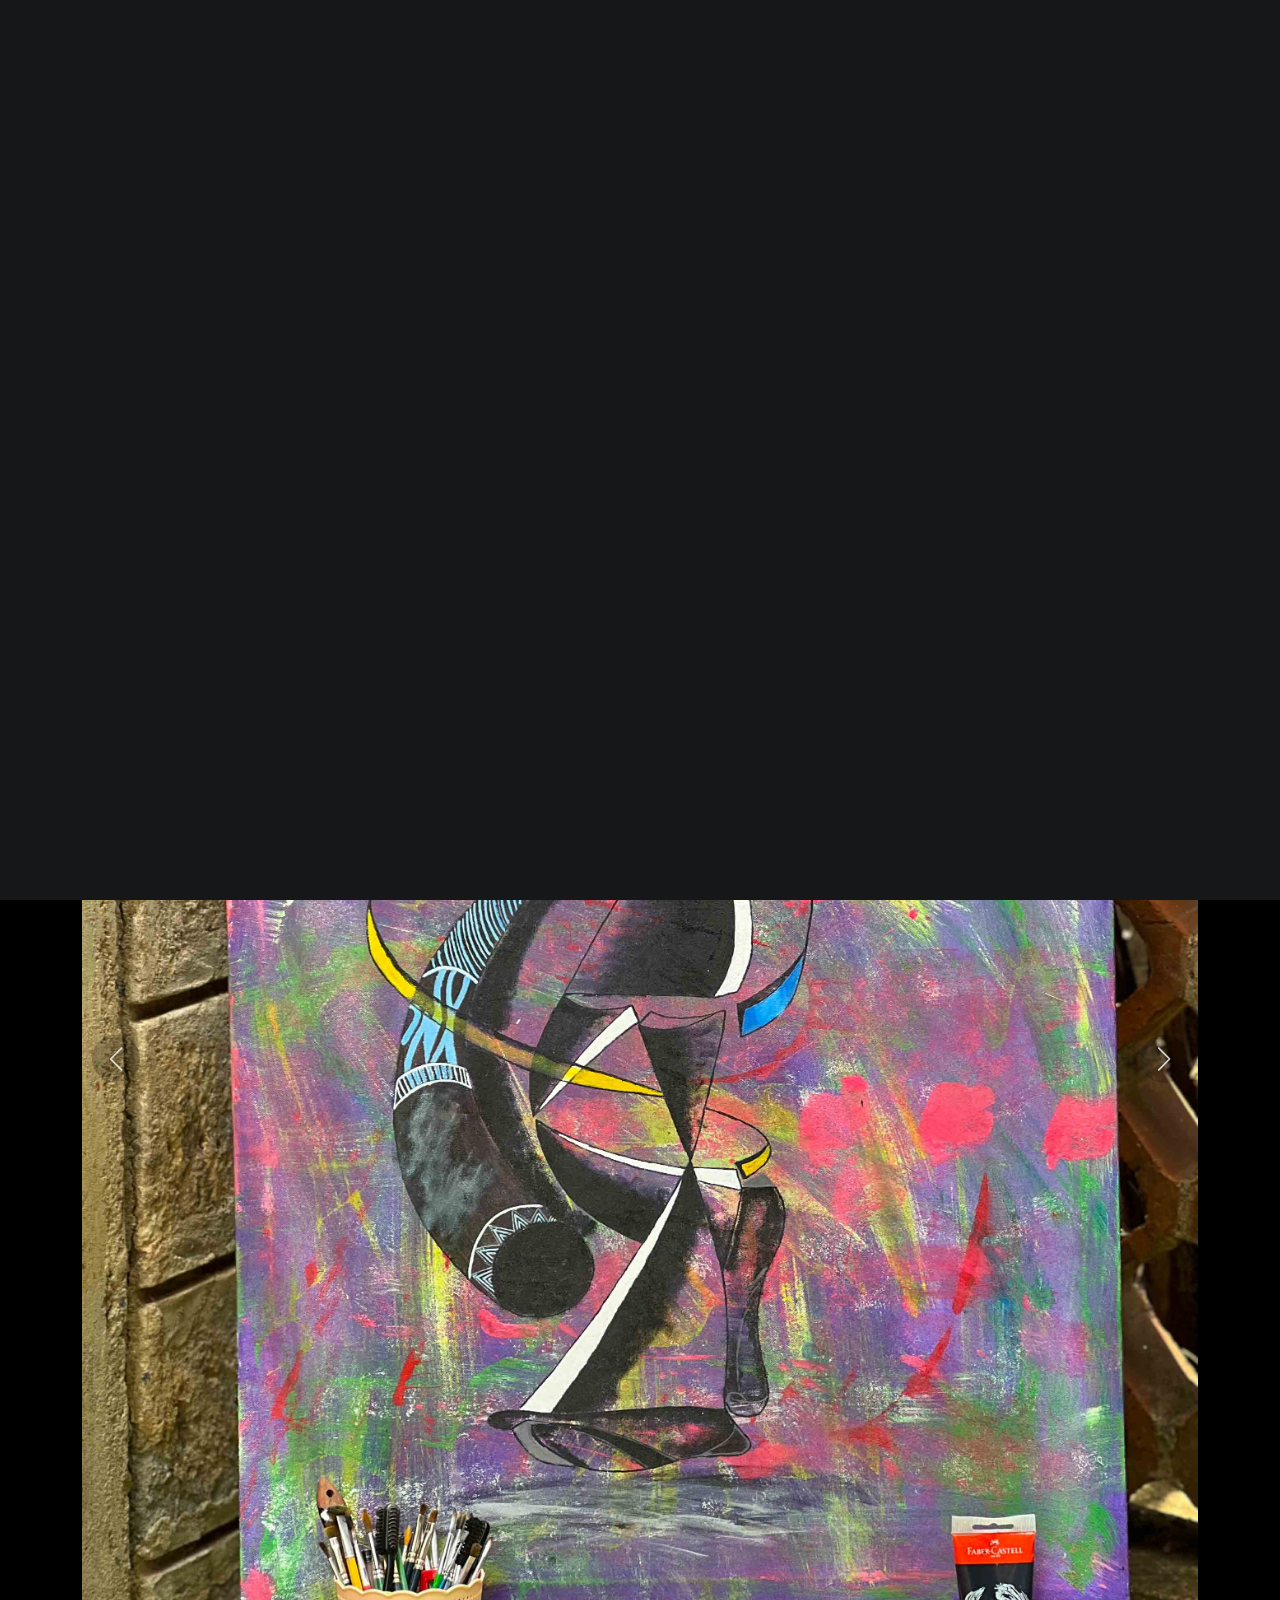
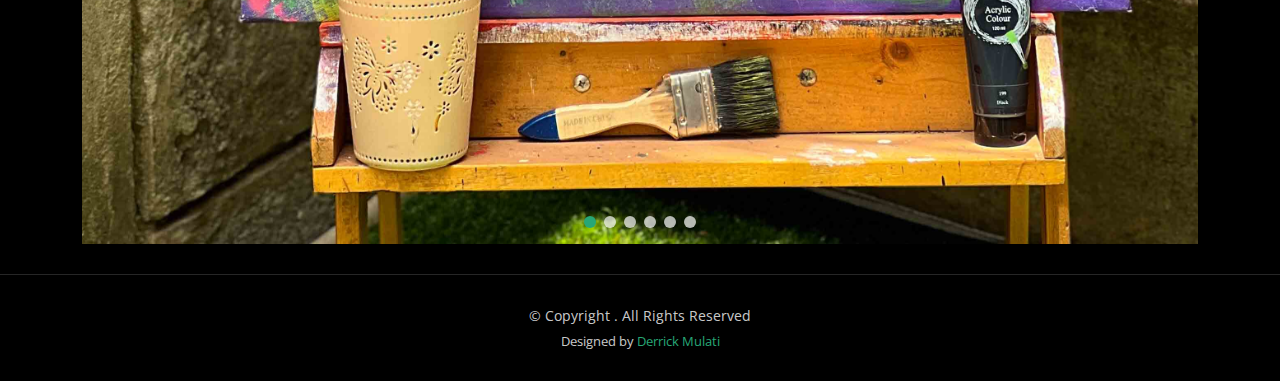
<file: gallery-single.html>
<!DOCTYPE html>
<html lang="en">

<head>
  <meta charset="utf-8">
  <meta content="width=device-width, initial-scale=1.0" name="viewport">

  <title>SteveArts - Gallery Single</title>
  <meta content="" name="description">
  <meta content="" name="keywords">

  <!-- Favicons -->
  <link href="assets/img/favicon.png" rel="icon">
  <link href="assets/img/apple-touch-icon.png" rel="apple-touch-icon">

  <!-- Google Fonts -->
  <link rel="preconnect" href="https://fonts.googleapis.com">
  <link rel="preconnect" href="https://fonts.gstatic.com" crossorigin>
  <link href="https://fonts.googleapis.com/css2?family=Open+Sans:ital,wght@0,300;0,400;0,500;0,600;0,700;1,300;1,400;1,600;1,700&family=Inter:ital,wght@0,300;0,400;0,500;0,600;0,700;1,300;1,400;1,500;1,600;1,700&family=Cardo:ital,wght@0,400;0,700;1,400&display=swap" rel="stylesheet">

  <!-- Vendor CSS Files -->
  <link href="assets/vendor/bootstrap/css/bootstrap.min.css" rel="stylesheet">
  <link href="assets/vendor/bootstrap-icons/bootstrap-icons.css" rel="stylesheet">
  <link href="assets/vendor/swiper/swiper-bundle.min.css" rel="stylesheet">
  <link href="assets/vendor/glightbox/css/glightbox.min.css" rel="stylesheet">
  <link href="assets/vendor/aos/aos.css" rel="stylesheet">

  <!-- Template Main CSS File -->
  <link href="assets/css/main.css" rel="stylesheet">

  <!-- =======================================================
  * Template Name: PhotoFolio
  * Updated: Jul 27 2023 with Bootstrap v5.3.1
  * Template URL: https://bootstrapmade.com/photofolio-bootstrap-photography-website-template/
  * Author: BootstrapMade.com
  * License: https://bootstrapmade.com/license/
  ======================================================== -->
</head>

<body>

  <!-- ======= Header ======= -->
  <header id="header" class="header d-flex align-items-center fixed-top">
    <div class="container-fluid d-flex align-items-center justify-content-between">

      <a href="index.html" class="logo d-flex align-items-center  me-auto me-lg-0">     
        <img src="assets/img/logo.png" alt="">
       
         <h1>SteveArts</h1>
       </a>

      <nav id="navbar" class="navbar">
        <ul>
          <li><a href="index.html">Home</a></li>
          <li><a href="about.html">About</a></li>
          <li class="dropdown"><a href="#"><span>Gallery</span> <i class="bi bi-chevron-down dropdown-indicator"></i></a>
            <ul>
              <li><a href="gallery.html">Nature</a></li>
              <li><a href="gallery.html">Abstract</a></li>
              <li><a href="gallery.html">Landscape</a></li>
              <li><a href="gallery.html">Potraits</a></li>
            </ul>
          </li>
          <li><a href="services.html">Services</a></li>
          <li><a href="contact.html">Contact</a></li>
        </ul>
      </nav><!-- .navbar -->

      <div class="header-social-links">        
        <a href="https://www.instagram.com/steavane_steve/" class="instagram"><i class="bi bi-instagram"></i></a>
      </div>
      <i class="mobile-nav-toggle mobile-nav-show bi bi-list"></i>
      <i class="mobile-nav-toggle mobile-nav-hide d-none bi bi-x"></i>

    </div>
  </header><!-- End Header -->

  <main id="main" data-aos="fade" data-aos-delay="1500">

    <!-- ======= End Page Header ======= -->
    <div class="page-header d-flex align-items-center">
      <div class="container position-relative">
        <div class="row d-flex justify-content-center">
          <div class="col-lg-6 text-center">
            <h2>Gallery Single</h2>
          </div>
        </div>
      </div>
    </div><!-- End Page Header -->

    <!-- ======= Gallery Single Section ======= -->
    <section id="gallery-single" class="gallery-single">
      <div class="container">

        <div class="position-relative h-100">
          <div class="slides-1 portfolio-details-slider swiper">
            <div class="swiper-wrapper align-items-center">

              <div class="swiper-slide">
                <img src="assets/img/gallery/gallery-8.jpg" alt="">
              </div>
              <div class="swiper-slide">
                <img src="assets/img/gallery/gallery-9.jpg" alt="">
              </div>
              <div class="swiper-slide">
                <img src="assets/img/gallery/gallery-10.jpg" alt="">
              </div>
              <div class="swiper-slide">
                <img src="assets/img/gallery/gallery-11.jpg" alt="">
              </div>
              <div class="swiper-slide">
                <img src="assets/img/gallery/gallery-12.jpg" alt="">
              </div>
              <div class="swiper-slide">
                <img src="assets/img/gallery/gallery-13.jpg" alt="">
              </div>

            </div>
            <div class="swiper-pagination"></div>
          </div>
          <div class="swiper-button-prev"></div>
          <div class="swiper-button-next"></div>

        </div>

        

      </div>
    </section><!-- End Gallery Single Section -->

  </main><!-- End #main -->

  <!-- ======= Footer ======= -->
  <footer id="footer" class="footer">
    <div class="container">
      <div class="copyright">
        &copy; Copyright <strong><span></span></strong>. All Rights Reserved
      </div>
      <div class="credits">
        <!-- All the links in the footer should remain intact. -->
        <!-- You can delete the links only if you purchased the pro version. -->
        <!-- Licensing information: https://bootstrapmade.com/license/ -->
        <!-- Purchase the pro version with working PHP/AJAX contact form: https://bootstrapmade.com/photofolio-bootstrap-photography-website-template/ -->
        Designed by <a href="https://logicosolutions.co.ke/">Derrick Mulati</a>
      </div>
    </div>
  </footer><!-- End Footer -->

  <a href="#" class="scroll-top d-flex align-items-center justify-content-center"><i class="bi bi-arrow-up-short"></i></a>

  <div id="preloader">
    <div class="line"></div>
  </div>

  <!-- Vendor JS Files -->
  <script src="assets/vendor/bootstrap/js/bootstrap.bundle.min.js"></script>
  <script src="assets/vendor/swiper/swiper-bundle.min.js"></script>
  <script src="assets/vendor/glightbox/js/glightbox.min.js"></script>
  <script src="assets/vendor/aos/aos.js"></script>
  <script src="assets/vendor/php-email-form/validate.js"></script>

  <!-- Template Main JS File -->
  <script src="assets/js/main.js"></script>

</body>

</html>
</file>
<file: assets/css/main.css>
/* Fonts */
:root {
  --font-default: "Open Sans", system-ui, -apple-system, "Segoe UI", Roboto, "Helvetica Neue", Arial, "Noto Sans", "Liberation Sans", sans-serif, "Apple Color Emoji", "Segoe UI Emoji", "Segoe UI Symbol", "Noto Color Emoji";
  --font-primary: "Inter", sans-serif;
  --font-secondary: "Cardo", sans-serif;
}

/* Colors */
:root {
  --color-default: #fafafa;
  --color-primary: #27a776;
  --color-secondary: #161718;
}

/* Smooth scroll behavior */
:root {
  scroll-behavior: smooth;
}

/*--------------------------------------------------------------
# General
--------------------------------------------------------------*/
body {
  font-family: var(--font-default);
  color: var(--color-default);
  background-color: #000;
}


a {
  color: var(--color-primary);
  text-decoration: none;
}

a:hover {
  color: #32cf93;
  text-decoration: none;
}

h1,
h2,
h3,
h4,
h5,
h6 {
  font-family: var(--font-primary);
}

/*--------------------------------------------------------------
# Sections & Section Header
--------------------------------------------------------------*/
.section-header {
  padding-bottom: 40px;
}

.section-header h2 {
  font-size: 14px;
  font-weight: 500;
  padding: 0;
  line-height: 1px;
  margin: 0 0 5px 0;
  letter-spacing: 2px;
  text-transform: uppercase;
  color: rgba(255, 255, 255, 0.6);
  font-family: var(--font-primary);
}

.section-header h2::after {
  content: "";
  width: 120px;
  height: 1px;
  display: inline-block;
  background: #5bd9a9;
  margin: 4px 10px;
}

.section-header p {
  margin: 0;
  margin: 0;
  font-size: 36px;
  font-weight: 700;
  font-family: var(--font-secondary);
  color: #fff;
}

/*--------------------------------------------------------------
# Page Header
--------------------------------------------------------------*/
.page-header {
  padding: 120px 0 60px 0;
  min-height: 30vh;
  position: relative;
}

.page-header h2 {
  font-size: 56px;
  font-weight: 500;
  color: #fff;
  font-family: var(--font-secondary);
}

@media (max-width: 768px) {
  .page-header h2 {
    font-size: 36px;
  }
}

.page-header p {
  color: rgba(255, 255, 255, 0.8);
}

.page-header .cta-btn {
  font-family: var(--font-primary);
  font-weight: 400;
  font-size: 14px;
  display: inline-block;
  padding: 12px 40px;
  border-radius: 4px;
  letter-spacing: 1px;
  text-transform: uppercase;
  transition: 0.3s;
  color: #fff;
  background: var(--color-primary);
}

.page-header .cta-btn:hover {
  background: #2cbc85;
}

/*--------------------------------------------------------------
# Scroll top button
--------------------------------------------------------------*/
.scroll-top {
  position: fixed;
  visibility: hidden;
  opacity: 0;
  right: 15px;
  bottom: -15px;
  z-index: 99999;
  background: var(--color-primary);
  width: 44px;
  height: 44px;
  border-radius: 50px;
  transition: all 0.4s;
}

.scroll-top i {
  font-size: 24px;
  color: #fff;
  line-height: 0;
}

.scroll-top:hover {
  background: rgba(39, 167, 118, 0.8);
  color: #fff;
}

.scroll-top.active {
  visibility: visible;
  opacity: 1;
  bottom: 15px;
}

/*--------------------------------------------------------------
# Preloader
--------------------------------------------------------------*/
#preloader {
  display: flex;
  position: fixed;
  inset: 0;
  width: 100%;
  height: 100vh;
  z-index: 99999;
}

#preloader:before,
#preloader:after {
  content: "";
  background-color: var(--color-secondary);
  position: absolute;
  inset: 0;
  width: 50%;
  height: 100%;
  transition: all 0.3s ease 0s;
  z-index: -1;
}

#preloader:after {
  left: auto;
  right: 0;
}

#preloader .line {
  position: relative;
  overflow: hidden;
  margin: auto;
  width: 1px;
  height: 280px;
  transition: all 0.8s ease 0s;
}

#preloader .line:before {
  content: "";
  position: absolute;
  background-color: #fff;
  left: 0;
  top: 50%;
  width: 1px;
  height: 0%;
  transform: translateY(-50%);
  animation: lineincrease 1000ms ease-in-out 0s forwards;
}

#preloader .line:after {
  content: "";
  position: absolute;
  background-color: #999;
  left: 0;
  top: 0;
  width: 1px;
  height: 100%;
  transform: translateY(-100%);
  animation: linemove 1200ms linear 0s infinite;
  animation-delay: 2000ms;
}

#preloader.loaded .line {
  opacity: 0;
  height: 100% !important;
}

#preloader.loaded .line:after {
  opacity: 0;
}

#preloader.loaded:before,
#preloader.loaded:after {
  animation: preloaderfinish 300ms ease-in-out 500ms forwards;
}

@keyframes lineincrease {
  0% {
    height: 0%;
  }

  100% {
    height: 100%;
  }
}

@keyframes linemove {
  0% {
    transform: translateY(200%);
  }

  100% {
    transform: translateY(-100%);
  }
}

@keyframes preloaderfinish {
  0% {
    width: 5 0%;
  }

  100% {
    width: 0%;
  }
}

/*--------------------------------------------------------------
# Header
--------------------------------------------------------------*/
.header {
  transition: all 0.5s;
  z-index: 997;
  padding: 30px 0;
  background-color: #000;
}

.header .logo {
  transition: 0.3s;
}

.header .logo img {
  max-height: 40px;
  margin-right: 8px;
}

.header .logo h1 {
  font-size: 32px;
  margin: 0;
  font-weight: 400;
  color: #fff;
  font-family: var(--font-secondary);
}

.header .logo i {
  font-size: 32px;
  margin-right: 8px;
  line-height: 0;
}

@media (max-width: 575px) {
  .header .logo h1 {
    font-size: 26px;
  }

  .header .logo i {
    font-size: 24px;
  }
}

.header .header-social-links {
  padding-right: 15px;
}

.header .header-social-links a {
  color: rgba(255, 255, 255, 0.5);
  padding-left: 15px;
  display: inline-block;
  line-height: 0px;
  transition: 0.3s;
  font-size: 16px;
}

.header .header-social-links a:hover {
  color: #fff;
}

@media (max-width: 575px) {
  .header .header-social-links a {
    padding-left: 5px;
  }
}

/*--------------------------------------------------------------
# Desktop Navigation
--------------------------------------------------------------*/
@media (min-width: 1280px) {
  .navbar {
    padding: 0;
  }

  .navbar ul {
    margin: 0;
    padding: 0;
    display: flex;
    list-style: none;
    align-items: center;
  }

  .navbar li {
    position: relative;
  }

  .navbar a,
  .navbar a:focus {
    display: flex;
    align-items: center;
    justify-content: space-between;
    padding: 10px 0 10px 30px;
    font-family: var(--font-primary);
    text-transform: uppercase;
    letter-spacing: 1px;
    font-size: 13px;
    font-weight: 400;
    color: rgba(255, 255, 255, 0.5);
    white-space: nowrap;
    transition: 0.3s;
  }

  .navbar a i,
  .navbar a:focus i {
    font-size: 12px;
    line-height: 0;
    margin-left: 5px;
  }

  .navbar a:hover,
  .navbar .active,
  .navbar .active:focus,
  .navbar li:hover>a {
    color: #fff;
  }

  .navbar .dropdown ul {
    display: block;
    position: absolute;
    left: 14px;
    top: calc(100% + 30px);
    margin: 0;
    padding: 10px 0;
    z-index: 99;
    opacity: 0;
    visibility: hidden;
    background: var(--color-secondary);
    transition: 0.3s;
    border-radius: 4px;
  }

  .navbar .dropdown ul li {
    min-width: 200px;
  }

  .navbar .dropdown ul a {
    padding: 10px 20px;
    font-size: 15px;
    text-transform: none;
    font-weight: 400;
  }

  .navbar .dropdown ul a i {
    font-size: 12px;
  }

  .navbar .dropdown ul a:hover,
  .navbar .dropdown ul .active:hover,
  .navbar .dropdown ul li:hover>a {
    color: #fff;
  }

  .navbar .dropdown:hover>ul {
    opacity: 1;
    top: 100%;
    visibility: visible;
  }

  .navbar .dropdown .dropdown ul {
    top: 0;
    left: calc(100% - 30px);
    visibility: hidden;
  }

  .navbar .dropdown .dropdown:hover>ul {
    opacity: 1;
    top: 0;
    left: 100%;
    visibility: visible;
  }
}

@media (min-width: 1280px) and (max-width: 1366px) {
  .navbar .dropdown .dropdown ul {
    left: -90%;
  }

  .navbar .dropdown .dropdown:hover>ul {
    left: -100%;
  }
}

@media (min-width: 1280px) {

  .mobile-nav-show,
  .mobile-nav-hide {
    display: none;
  }
}

/*--------------------------------------------------------------
# Mobile Navigation
--------------------------------------------------------------*/
@media (max-width: 1279px) {
  .navbar {
    position: fixed;
    top: 0;
    right: -100%;
    width: 100%;
    max-width: 400px;
    bottom: 0;
    transition: 0.3s;
    z-index: 9997;
  }

  .navbar ul {
    position: absolute;
    inset: 0;
    padding: 50px 0 10px 0;
    margin: 0;
    background: rgba(0, 0, 0, 0.9);
    overflow-y: auto;
    transition: 0.3s;
    z-index: 9998;
  }

  .navbar a,
  .navbar a:focus {
    display: flex;
    align-items: center;
    justify-content: space-between;
    padding: 10px 20px;
    font-family: var(--font-primary);
    font-size: 13px;
    text-transform: uppercase;
    font-weight: 400;
    color: rgba(255, 255, 255, 0.5);
    letter-spacing: 1px;
    white-space: nowrap;
    transition: 0.3s;
  }

  .navbar a i,
  .navbar a:focus i {
    font-size: 12px;
    line-height: 0;
    margin-left: 5px;
  }

  .navbar a:hover,
  .navbar .active,
  .navbar .active:focus,
  .navbar li:hover>a {
    color: #fff;
  }

  .navbar .dropdown ul,
  .navbar .dropdown .dropdown ul {
    position: static;
    display: none;
    padding: 10px 0;
    margin: 10px 20px;
    transition: all 0.5s ease-in-out;
    border: 1px solid black;
  }

  .navbar .dropdown>.dropdown-active,
  .navbar .dropdown .dropdown>.dropdown-active {
    display: block;
  }

  .mobile-nav-show {
    color: #fff;
    font-size: 28px;
    cursor: pointer;
    line-height: 0;
    transition: 0.5s;
    z-index: 9999;
    margin: 0 10px 0 10px;
  }

  .mobile-nav-hide {
    color: #fff;
    font-size: 32px;
    cursor: pointer;
    line-height: 0;
    transition: 0.5s;
    position: fixed;
    right: 20px;
    top: 20px;
    z-index: 9999;
  }

  .mobile-nav-active {
    overflow: hidden;
  }

  .mobile-nav-active .navbar {
    right: 0;
  }

  .mobile-nav-active .navbar:before {
    content: "";
    position: fixed;
    inset: 0;
    background: rgba(22, 23, 24, 0.8);
    z-index: 9996;
  }
}

/*--------------------------------------------------------------
# About Section
--------------------------------------------------------------*/
.about .content h2 {
  font-weight: 700;
  font-size: 24px;
  color: var(--color-primary);
}

.about .content ul {
  list-style: none;
  padding: 0;
}

.about .content ul li {
  margin-bottom: 20px;
  display: flex;
  align-items: center;
}

.about .content ul strong {
  margin-right: 10px;
}

.about .content ul i {
  font-size: 16px;
  margin-right: 5px;
  color: var(--color-primary);
  line-height: 0;
}

/*--------------------------------------------------------------
# Testimonials Section
--------------------------------------------------------------*/
.testimonials {
  margin-top: 80px;
}

.testimonials .testimonial-item {
  box-sizing: content-box;
  padding: 30px;
  margin: 40px 30px;
  background: var(--color-secondary);
  min-height: 320px;
  display: flex;
  flex-direction: column;
  text-align: center;
  transition: 0.3s;
}

.testimonials .testimonial-item .stars {
  margin-bottom: 15px;
}

.testimonials .testimonial-item .stars i {
  color: #ffc107;
  margin: 0 1px;
}

.testimonials .testimonial-item .testimonial-img {
  width: 90px;
  border-radius: 50%;
  border: 5px solid #474a4d;
  margin: 0 auto;
}

.testimonials .testimonial-item h3 {
  font-size: 18px;
  font-weight: bold;
  margin: 10px 0 5px 0;
  color: #fff;
}

.testimonials .testimonial-item h4 {
  font-size: 14px;
  color: rgba(255, 255, 255, 0.5);
  margin: 0;
}

.testimonials .testimonial-item p {
  font-style: italic;
  margin: 0 auto 15px auto;
}

.testimonials .swiper-pagination {
  margin-top: 20px;
  position: relative;
}

.testimonials .swiper-pagination .swiper-pagination-bullet {
  width: 12px;
  height: 12px;
  background-color: rgba(255, 255, 255, 0.2);
  opacity: 1;
}

.testimonials .swiper-pagination .swiper-pagination-bullet-active {
  background-color: rgba(255, 255, 255, 0.5);
}

.testimonials .swiper-slide {
  opacity: 0.3;
}

@media (max-width: 1199px) {
  .testimonials .swiper-slide-active {
    opacity: 1;
  }

  .testimonials .swiper-pagination {
    margin-top: 0;
  }

  .testimonials .testimonial-item {
    margin: 40px 20px;
  }
}

@media (min-width: 1200px) {
  .testimonials .swiper-slide-next {
    opacity: 1;
    transform: scale(1.12);
  }
}

/*--------------------------------------------------------------
# Pricing Section
--------------------------------------------------------------*/
.gallery {
  margin-top: 40px;
}

.gallery .gallery-item {
  position: relative;
  overflow: hidden;
  border-radius: 10px;
}

.gallery .gallery-item img {
  transition: 0.3s;
}

.gallery .gallery-links {
  position: absolute;
  inset: 0;
  opacity: 0;
  transition: all ease-in-out 0.3s;
  background: rgba(0, 0, 0, 0.6);
  z-index: 3;
}

.gallery .gallery-links .preview-link,
.gallery .gallery-links .details-link {
  font-size: 20px;
  color: rgba(255, 255, 255, 0.5);
  transition: 0.3s;
  line-height: 1.2;
  margin: 30px 8px 0 8px;
}

.gallery .gallery-links .preview-link:hover,
.gallery .gallery-links .details-link:hover {
  color: #fff;
}

.gallery .gallery-links .details-link {
  font-size: 30px;
  line-height: 0;
}

.gallery .gallery-item:hover .gallery-links {
  opacity: 1;
}

.gallery .gallery-item:hover .preview-link,
.gallery .gallery-item:hover .details-link {
  margin-top: 0;
}

.gallery .gallery-item:hover img {
  transform: scale(1.1);
}

.glightbox-clean .gslide-description {
  background: #222425;
}

.glightbox-clean .gslide-title {
  color: rgba(255, 255, 255, 0.8);
  margin: 0;
}

/*--------------------------------------------------------------
# Gallery Single Section
--------------------------------------------------------------*/
.gallery-single .portfolio-details-slider img {
  width: 100%;
}

.gallery-single .portfolio-details-slider .swiper-pagination .swiper-pagination-bullet {
  width: 12px;
  height: 12px;
  background-color: rgba(255, 255, 255, 0.7);
  opacity: 1;
}

.gallery-single .portfolio-details-slider .swiper-pagination .swiper-pagination-bullet-active {
  background-color: var(--color-primary);
}

.gallery-single .swiper-button-prev,
.gallery-single .swiper-button-next {
  width: 48px;
  height: 48px;
}

.gallery-single .swiper-button-prev:after,
.gallery-single .swiper-button-next:after {
  color: rgba(255, 255, 255, 0.8);
  background-color: rgba(0, 0, 0, 0.2);
  font-size: 24px;
  border-radius: 50%;
  width: 48px;
  height: 48px;
  display: flex;
  align-items: center;
  justify-content: center;
  transition: 0.3s;
}

.gallery-single .swiper-button-prev:hover:after,
.gallery-single .swiper-button-next:hover:after {
  background-color: rgba(0, 0, 0, 0.6);
}

@media (max-width: 575px) {

  .gallery-single .swiper-button-prev,
  .gallery-single .swiper-button-next {
    display: none;
  }
}

.gallery-single .portfolio-info h3 {
  font-size: 22px;
  font-weight: 700;
  margin-bottom: 20px;
  padding-bottom: 20px;
  position: relative;
  font-family: var(--font-secondary);
}

.gallery-single .portfolio-info h3:after {
  content: "";
  position: absolute;
  display: block;
  width: 50px;
  height: 3px;
  background: var(--color-primary);
  left: 0;
  bottom: 0;
}

.gallery-single .portfolio-info ul {
  list-style: none;
  padding: 0;
  font-size: 15px;
}

.gallery-single .portfolio-info ul li {
  display: flex;
  flex-direction: column;
  padding-bottom: 15px;
}

.gallery-single .portfolio-info ul strong {
  text-transform: uppercase;
  font-weight: 400;
  color: #6b7075;
  font-size: 14px;
}

.gallery-single .portfolio-info .btn-visit {
  padding: 8px 40px;
  background: var(--color-primary);
  color: #fff;
  border-radius: 50px;
  transition: 0.3s;
}

.gallery-single .portfolio-info .btn-visit:hover {
  background: #2cbc85;
}

.gallery-single .portfolio-description h2 {
  font-size: 26px;
  font-weight: 700;
  margin-bottom: 20px;
  color: #fff;
  font-family: var(--font-secondary);
}

.gallery-single .portfolio-description p {
  padding: 0;
}

.gallery-single .portfolio-description .testimonial-item {
  padding: 30px 30px 0 30px;
  position: relative;
  background: var(--color-secondary);
  height: 100%;
  margin-bottom: 50px;
}

.gallery-single .portfolio-description .testimonial-item .testimonial-img {
  width: 90px;
  border-radius: 50px;
  border: 6px solid #2e3133;
  float: left;
  margin: 0 10px 0 0;
}

.gallery-single .portfolio-description .testimonial-item h3 {
  font-size: 18px;
  font-weight: bold;
  margin: 15px 0 5px 0;
  padding-top: 20px;
}

.gallery-single .portfolio-description .testimonial-item h4 {
  font-size: 14px;
  color: rgba(255, 255, 255, 0.6);
  margin: 0;
}

.gallery-single .portfolio-description .testimonial-item .quote-icon-left,
.gallery-single .portfolio-description .testimonial-item .quote-icon-right {
  color: #5bd9a9;
  font-size: 26px;
  line-height: 0;
}

.gallery-single .portfolio-description .testimonial-item .quote-icon-left {
  display: inline-block;
  left: -5px;
  position: relative;
}

.gallery-single .portfolio-description .testimonial-item .quote-icon-right {
  display: inline-block;
  right: -5px;
  position: relative;
  top: 10px;
  transform: scale(-1, -1);
}

.gallery-single .portfolio-description .testimonial-item p {
  font-style: italic;
  margin: 0 0 15px 0 0 0;
  padding: 0;
}

/*--------------------------------------------------------------
# Services Section
--------------------------------------------------------------*/
.services .service-item {
  padding: 50px 30px;
  transition: all ease-in-out 0.4s;
  background: var(--color-secondary);
  height: 100%;
  overflow: hidden;
  z-index: 1;
}

.services .service-item:before {
  content: "";
  position: absolute;
  background: #1d1f20;
  top: -200px;
  transition: all 0.3s;
  z-index: -1;
}

.services .service-item i {
  background: var(--color-primary);
  color: #fff;
  font-size: 24px;
  transition: 0.3s;
  display: flex;
  align-items: center;
  justify-content: center;
  width: 56px;
  height: 56px;
  border-radius: 50%;
}

.services .service-item h4 {
  font-weight: 600;
  margin: 15px 0 0 0;
  transition: 0.3s;
  font-size: 20px;
}

.services .service-item h4 a {
  color: #fff;
}

.services .service-item p {
  line-height: 24px;
  font-size: 14px;
  margin: 15px 0 0 0;
}

.services .service-item:hover:before {
  background: var(--color-primary);
  right: 0;
  top: 0;
  width: 100%;
  height: 100%;
  border-radius: 0px;
}

.services .service-item:hover h4 a,
.services .service-item:hover p {
  color: #fff;
}

.services .service-item:hover i {
  background: #fff;
  color: var(--color-primary);
}

/*--------------------------------------------------------------
# Pricing Section
--------------------------------------------------------------*/
.pricing {
  margin-top: 80px;
}

.pricing .pricing-item {
  border-bottom: 1px dashed #474a4d;
  width: 100%;
  height: 100%;
  padding: 0 0 15px 0;
}

.pricing .pricing-item h3 {
  margin: 0;
  font-size: 18px;
  font-weight: 500;
  color: rgba(255, 255, 255, 0.6);
}

.pricing .pricing-item h4 {
  margin: 0;
  font-size: 16px;
}

/*--------------------------------------------------------------
# Contact Section
--------------------------------------------------------------*/
.contact .info-item+.info-item {
  margin-top: 40px;
}

.contact .info-item i {
  font-size: 20px;
  color: var(--color-primary);
  float: left;
  width: 44px;
  height: 44px;
  background: #222425;
  display: flex;
  justify-content: center;
  align-items: center;
  border-radius: 50px;
  transition: all 0.3s ease-in-out;
  margin-right: 15px;
}

.contact .info-item h4 {
  padding: 0;
  font-size: 20px;
  font-weight: 600;
  margin-bottom: 5px;
  color: rgba(255, 255, 255, 0.5);
}

.contact .info-item p {
  padding: 0;
  margin-bottom: 0;
  font-size: 14px;
  color: #fff;
}

.contact .info-item:hover i {
  background: var(--color-primary);
  color: #fff;
}

.contact .php-email-form {
  width: 100%;
}

.contact .php-email-form .form-group {
  padding-bottom: 8px;
}

.contact .php-email-form .error-message {
  display: none;
  color: #fff;
  background: #df1529;
  text-align: left;
  padding: 15px;
  font-weight: 600;
}

.contact .php-email-form .error-message br+br {
  margin-top: 25px;
}

.contact .php-email-form .sent-message {
  display: none;
  color: #fff;
  background: var(--color-primary);
  text-align: center;
  padding: 15px;
  font-weight: 600;
}

.contact .php-email-form .loading {
  display: none;
  background: var(--color-secondary);
  text-align: center;
  padding: 15px;
  color: rgba(255, 255, 255, 0.6);
}

.contact .php-email-form .loading:before {
  content: "";
  display: inline-block;
  border-radius: 50%;
  width: 24px;
  height: 24px;
  margin: 0 10px -6px 0;
  border: 3px solid var(--color-primary);
  border-top-color: var(--color-secondary);
  animation: animate-loading 1s linear infinite;
}

.contact .php-email-form input,
.contact .php-email-form textarea {
  border-radius: 4px;
  box-shadow: none;
  font-size: 14px;
  background-color: var(--color-secondary);
  border: 1px solid #2e3133;
  color: #fff;
}

.contact .php-email-form input {
  height: 44px;
}

.contact .php-email-form textarea {
  padding: 10px 12px;
}

.contact .php-email-form button[type=submit] {
  background: var(--color-primary);
  border: 0;
  padding: 10px 35px;
  color: #fff;
  transition: 0.4s;
  border-radius: 4px;
}

.contact .php-email-form button[type=submit]:hover {
  background: rgba(39, 167, 118, 0.8);
}

@keyframes animate-loading {
  0% {
    transform: rotate(0deg);
  }

  100% {
    transform: rotate(360deg);
  }
}

/*--------------------------------------------------------------
# Hero Section
--------------------------------------------------------------*/
.hero {
  width: 100%;
  min-height: 30vh;
  background: #000;
  background-size: cover;
  position: relative;
  padding: 140px 0 60px 0;
}

.hero h2 {
  margin: 0 0 10px 0;
  font-size: 38px;
  font-weight: 700;
  color: #fff;
  font-family: var(--font-secondary);
}

.hero h2 span {
  position: relative;
  z-index: 1;
  padding: 0 5px;
  display: inline-block;
}

.hero h2 span:before {
  content: "";
  position: absolute;
  height: 50%;
  bottom: 0;
  left: 0;
  right: 0;
  background: var(--color-primary);
  z-index: -1;
}

.hero p {
  color: rgba(255, 255, 255, 0.6);
  margin-bottom: 30px;
  font-size: 18px;
}

.hero .btn-get-started {
  font-family: var(--font-primary);
  font-weight: 400;
  font-size: 14px;
  display: inline-block;
  padding: 12px 40px;
  border-radius: 4px;
  letter-spacing: 1px;
  text-transform: uppercase;
  transition: 0.3s;
  color: #fff;
  background: var(--color-primary);
}

.hero .btn-get-started:hover {
  background: #2cbc85;
}

@media (max-width: 768px) {
  .hero h2 {
    font-size: 32px;
  }
}

/*--------------------------------------------------------------
# Footer
--------------------------------------------------------------*/
.footer {
  margin-top: 30px;
  padding: 30px 0;
  font-size: 14px;
  border-top: 1px solid rgba(255, 255, 255, 0.15);
}

.footer .copyright {
  text-align: center;
  color: rgba(255, 255, 255, 0.8);
}

.footer .credits {
  padding-top: 6px;
  text-align: center;
  font-size: 13px;
  color: rgba(255, 255, 255, 0.8);
}

.footer .credits a {
  color: var(--color-primary);
}
</file>
